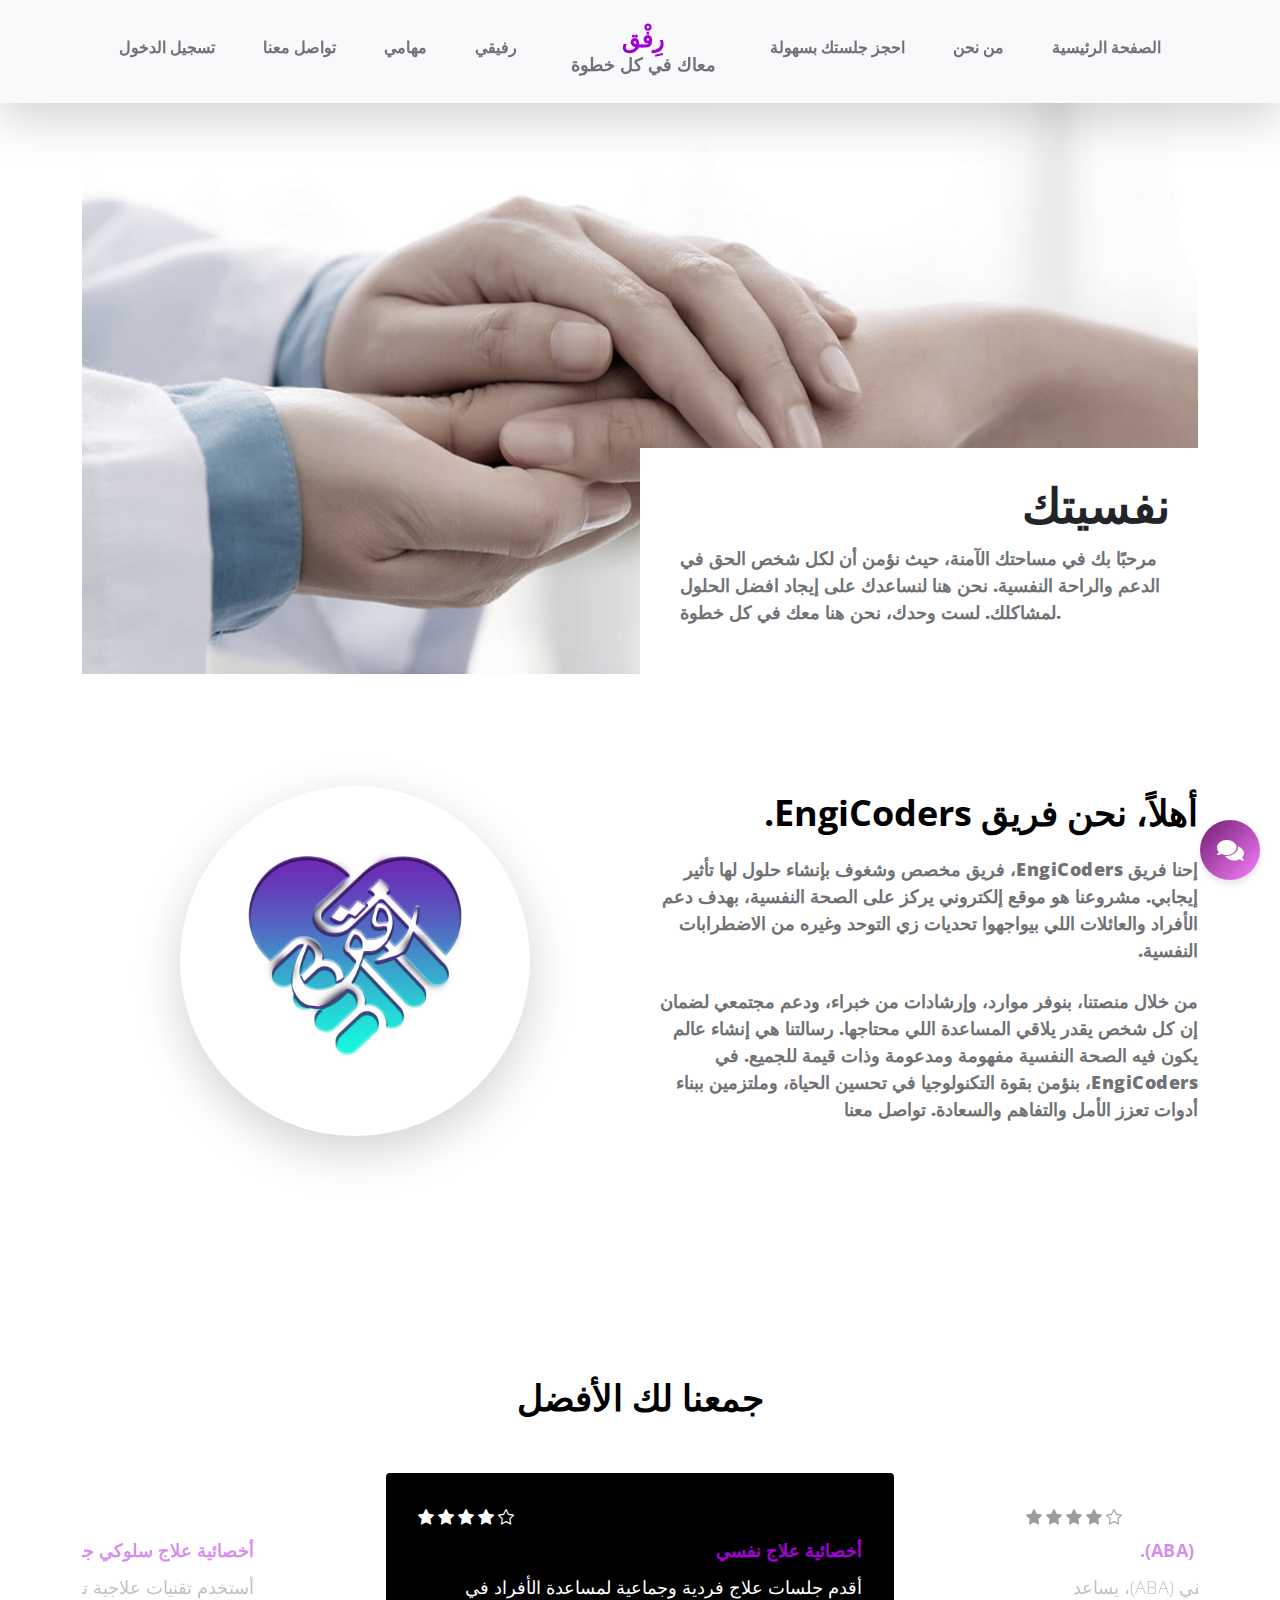
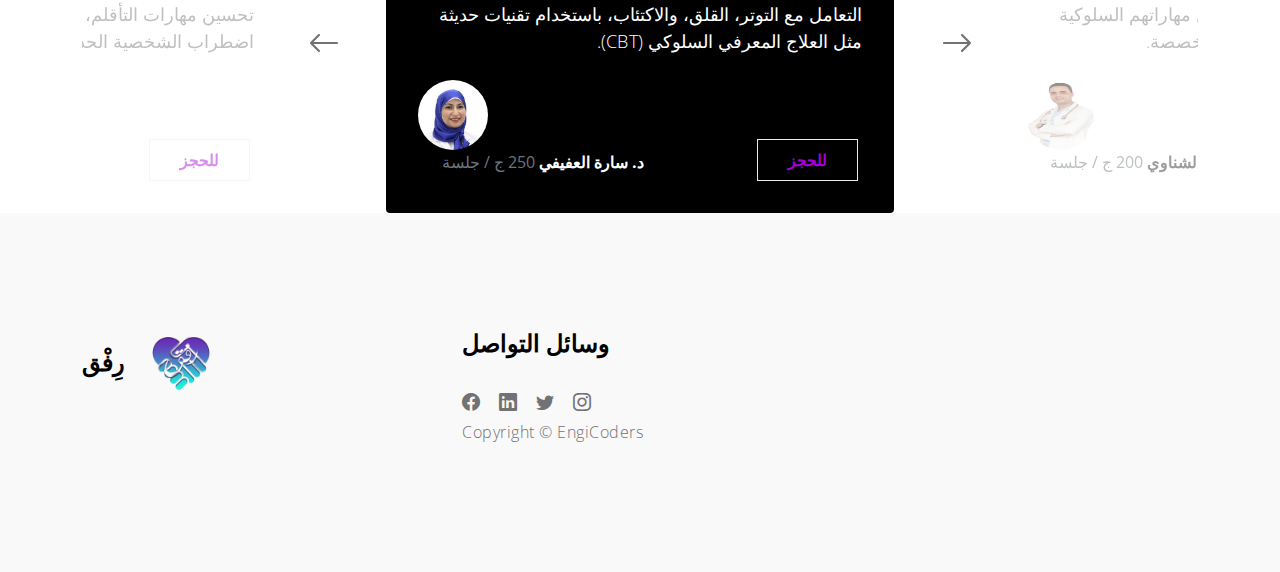
<file: index.html>
<!doctype html>
<html lang="ar">
    <head>
        <meta charset="utf-8">
        <meta name="viewport" content="width=device-width, initial-scale=1">

        <meta name="description" content="">
        <meta name="author" content="Naem Azam">
        <link href="https://cdnjs.cloudflare.com/ajax/libs/font-awesome/5.15.4/css/all.min.css" rel="stylesheet">

        <title>رِفْق - معاك في كل خطوة</title>

        <!-- CSS FILES -->        
        <link rel="preconnect" href="https://fonts.googleapis.com">
        
        <link rel="preconnect" href="https://fonts.gstatic.com" crossorigin>
        
        <link href="https://fonts.googleapis.com/css2?family=Open+Sans:wght@300;400;600;700&display=swap" rel="stylesheet">

        <link href="/css/bootstrap.min.css" rel="stylesheet">

        <link href="/css/bootstrap-icons.css" rel="stylesheet">

        <link href="/css/owl.carousel.min.css" rel="stylesheet">

        <link href="/css/owl.theme.default.min.css" rel="stylesheet">

        <link href="/css/dp.css" rel="stylesheet">
        <link rel="icon" href="/images/slider/favicon.ico" sizes="32x32" />
        <link rel="icon" href="/images/slider/favicon.ico" sizes="192x192" />
        <link rel="apple-touch-icon" href="/images/slider/favicon.ico" />
      
    </head>
    
    <body id="top">
    
        <main>

            <nav class="navbar navbar-expand-lg bg-light fixed-top shadow-lg">
                <div class="container">
                    <a class="navbar-brand mx-auto d-lg-none" href="index.html">
                        رِفْق
                        <strong class="d-block">معاك في كل خطوة  </strong>
                    </a>

                    <button class="navbar-toggler" type="button" data-bs-toggle="collapse" data-bs-target="#navbarNav" aria-controls="navbarNav" aria-expanded="false" aria-label="Toggle navigation">
                        <span class="navbar-toggler-icon"></span>
                    </button>

                    <div class="collapse navbar-collapse" id="navbarNav">
                        <ul class="navbar-nav mx-auto">
                            <li class="nav-item">
                                <a class="nav-link" href="/login.html">تسجيل الدخول</a>
                            </li>

                            <li class="nav-item">
                                <a class="nav-link" href="#contact">تواصل معنا</a>
                            </li>
                            <li class="nav-item">
                                <a class="nav-link" href="/checklist.html">مهامي</a>
                            </li>   


                            <li class="nav-item">
                                <a class="nav-link" href="/chat/chat.html">رفيقي</a>
                            </li>
                            <a class="navbar-brand d-none d-lg-block" href="/">
                                رِفْق                               
                                <strong class="d-block">معاك في كل خطوة</strong>
                            </a>


                            <li class="nav-item">
                                <a class="nav-link" href="#reviews">احجز جلستك بسهولة</a>
                            </li>

                            <li class="nav-item">
                                <a class="nav-link" href="#about">من نحن</a>
                            </li>

                            <li class="nav-item active">
                                <a class="nav-link" href="#hero">الصفحة الرئيسية</a>
                            </li>
                            
                        </ul>
                    </div>

                </div>
            </nav>

            <section class="hero" id="hero">
                <div class="container">
                    <div class="row">

                        <div class="col-12">
                            <div id="myCarousel" class="carousel slide carousel-fade" data-bs-ride="carousel">
                                <div class="carousel-inner">
                                    <div class="carousel-item active">
                                        <img src="images/slider/19974.jpg" class="img-fluid" alt="">
                                    </div>

                                    <div class="carousel-item">
                                        <img src="images/slider/tt.png" class="img-fluid" alt="">
                                    </div>

                                    <div class="carousel-item">
                                        <img src="images/slider/1.jpg" class="img-fluid" alt="">
                                    </div>
                                </div>
                            </div>

                            <div class="heroText d-flex flex-column justify-content-center">

                                <h1 class="mt-auto mb-2">
                                    نفسيتك
                                    <div class="animated-info">
                                        <span class="animated-item">أولويتنا</span>
                                        <span class="animated-item">مهمتنا</span>
                                        <span class="animated-item">أولويتنا</span>
                                    </div>
                                </h1>

                                <p class="mb-4">مرحبًا بك في مساحتك الآمنة، حيث نؤمن أن لكل شخص الحق في الدعم والراحة النفسية. نحن هنا لنساعدك على إيجاد افضل الحلول لمشاكلك. لست وحدك، نحن هنا معك في كل خطوة.</p>

                                <!-- <div class="heroLinks d-flex flex-wrap align-items-center">
                                    <a class="custom-link me-4" href="#about" data-hover="Learn More">المزيد</a>

                                    <p class="contact-phone mb-0"><i class="bi-phone"></i> 010-020-0340</p>
                                </div> -->
                            </div>
                        </div>

                    </div>
                </div>
            </section>
            <div class="chat-icon" onclick="redirectToChat()">
                <i class="fas fa-comments"></i>
            </div>
<style>.chat-icon {
    position: fixed;
    bottom: 20px;
    right: 20px;
    width: 60px;
    height: 60px;
    background: linear-gradient(135deg, #701b6f, #f207fe82);
    border-radius: 50%;
    display: flex;
    align-items: center;
    justify-content: center;
    box-shadow: 0 4px 6px rgba(0, 0, 0, 0.1);
    cursor: pointer;
    transition: transform 0.3s ease, box-shadow 0.3s ease;
}

.chat-icon:hover {
    transform: scale(1.1);
    box-shadow: 0 6px 8px rgba(0, 0, 0, 0.2);
}

.chat-icon i {
    color: white;
    font-size: 24px;
}
</style>         
<script>function redirectToChat() {
    window.location.href = "/chat/chat.html"; // استبدل بالرابط الذي تريده
}
</script>   
            <section class="section-padding" id="about">
                <div class="container">
                    <div class="row">
                        <div class="col-lg-4 col-md-5 col-12 mx-auto">
                            <div class="featured-circle bg-white shadow-lg d-flex justify-content-center align-items-center">
                                <p class="featured-text">
                                    <span class="featured-number">
                                      <img src="/images/reviews/logo.png" alt="Image description" style="width: 300px; height: auto;" />
                                    </span> 
                                    <br>
                                  </p>
                                                              </div>
                        </div>

                        <div class="col-lg-6 col-md-6 col-13">
                            <h2 class="mb-lg-3 mb-3">أهلاً، نحن فريق EngiCoders.</h2>

                            <p class="mb-4">إحنا فريق EngiCoders، فريق مخصص وشغوف بإنشاء حلول لها تأثير إيجابي. مشروعنا هو موقع إلكتروني يركز على الصحة النفسية، بهدف دعم الأفراد والعائلات اللي بيواجهوا تحديات زي التوحد وغيره من الاضطرابات النفسية.                            </p>

                            <p class="mb-4">من خلال منصتنا، بنوفر موارد، وإرشادات من خبراء، ودعم مجتمعي لضمان إن كل شخص يقدر يلاقي المساعدة اللي محتاجها. رسالتنا هي إنشاء عالم يكون فيه الصحة النفسية مفهومة ومدعومة وذات قيمة للجميع.

                                في EngiCoders، بنؤمن بقوة التكنولوجيا في تحسين الحياة، وملتزمين ببناء أدوات تعزز الأمل والتفاهم والسعادة. <a rel="nofollow" href="#contact" target="_blank">تواصل معنا</a></p>
                        </div>


                    </div>
                </div>
            </section>
            <section class="section-padding pb-0" id="reviews">
                <div class="container">
                    <div class="row">

                        <div class="col-12">
                            <h2 class="text-center mb-lg-5 mb-4">جمعنا لك الأفضل</h2>

                            <div class="owl-carousel reviews-carousel">

                                <figure class="reviews-thumb d-flex flex-wrap align-items-center rounded">
                                    <div class="reviews-stars">
                                        <i class="bi-star-fill"></i>
                                        <i class="bi-star-fill"></i>
                                        <i class="bi-star-fill"></i>
                                        <i class="bi-star-fill"></i>
                                        <i class="bi-star"></i>
                                    </div>

                                    <p class="text-primary d-block mt-2 mb-0 w-100"><strong>أخصائية علاج نفسي</strong></p>

                                    <p class="reviews-text w-100">أقدم جلسات علاج فردية وجماعية لمساعدة الأفراد في التعامل مع التوتر، القلق، والاكتئاب، باستخدام تقنيات حديثة مثل العلاج المعرفي السلوكي (CBT).                                    </p>

                                    <img src="images/reviews/4.jpg" class="img-fluid reviews-image" alt="">

                                    <figcaption class="ms-4">
                                        <strong>د. سارة العفيفي </strong>

                                        <span class="text-muted">250 ج  / جلسة</span>
                                        <div class="heroLinks d-flex flex-wrap align-items-center">
                                            <a class="custom-link me-4" href="/booking.html" data-hover="للحجز" style="margin-left: 315px; margin-top: -35px;  ">للحجز</a>
                                        </div>

                                    </figcaption>
                                </figure>

                                <figure class="reviews-thumb d-flex flex-wrap align-items-center rounded">
                                    <div class="reviews-stars">
                                        <i class="bi-star-fill"></i>
                                        <i class="bi-star-fill"></i>
                                        <i class="bi-star-fill"></i>
                                        <i class="bi-star-fill"></i>
                                        <i class="bi-star"></i>
                                    </div>

                                    <p class="text-primary d-block mt-2 mb-0 w-100"><strong>متخصص في تحليل السلوك التطبيقي (ABA).</strong></p>

                                    <p class="reviews-text w-100">أنا متخصص في تحليل السلوك التطبيقي (ABA)، يساعد الأطفال المصابين بالتوحد على تحسين مهاراتهم السلوكية والاجتماعية من خلال خطط علاجية مخصصة.</p>

                                    <img src="images/reviews/1.png" class="img-fluid reviews-image" alt="">

                                    <figcaption class="ms-4">
                                        <strong>د. أحمد الشناوي</strong>

                                        <span class="text-muted">200 ج  / جلسة</span>
                                        <div class="heroLinks d-flex flex-wrap align-items-center">
                                            <a class="custom-link me-4" href="/booking.html" data-hover="للحجز" style="margin-left: 315px; margin-top: -35px;  ">للحجز</a>
                                        </div>

                                    </figcaption>
                                </figure>

                                <figure class="reviews-thumb d-flex flex-wrap align-items-center rounded">
                                    <div class="reviews-stars">
                                        <i class="bi-star-fill"></i>
                                        <i class="bi-star-fill"></i>
                                        <i class="bi-star-fill"></i>
                                        <i class="bi-star-fill"></i>
                                        <i class="bi-star-fill"></i>
                                    </div>

                                    <p class="text-primary d-block mt-2 mb-0 w-100"><strong>معالجة نفسية للأطفال والمراهقين.</strong></p>

                                    <p class="reviews-text w-100">أنا معالجة نفسية للأطفال والمراهقين، تقدم دعمًا نفسيًا متخصصًا لمساعدة الشباب على مواجهة تحديات النمو مثل التوحد واضطرابات القلق.</p>

                                    <img src="images/reviews/3.jpg" class="img-fluid reviews-image" alt="">

                                    <figcaption class="ms-4">
                                        <strong>د. ليلى الحسيني</strong>

                                        <span class="text-muted">300 ج  / جلسة</span>
                                        <div class="heroLinks d-flex flex-wrap align-items-center">
                                            <a class="custom-link me-4" href="/booking.html" data-hover="للحجز" style="margin-left: 315px; margin-top: -35px;  ">للحجز</a>
                                        </div>
                                    </figcaption>
                                </figure>

                                <figure class="reviews-thumb d-flex flex-wrap align-items-center rounded">
                                    <div class="reviews-stars">
                                        <i class="bi-star-fill"></i>
                                        <i class="bi-star-fill"></i>
                                        <i class="bi-star-fill"></i>
                                        <i class="bi-star"></i>
                                        <i class="bi-star"></i>
                                    </div>

                                    <p class="text-primary d-block mt-2 mb-0 w-100"><strong>أخصائية علاج سلوكي جدلي (DBT).                                    </strong></p>

                                    <p class="reviews-text w-100">أستخدم تقنيات علاجية تساعد الأفراد في تنظيم مشاعرهم، تحسين مهارات التأقلم، والتعامل مع التحديات النفسية مثل اضطراب الشخصية الحدية.
                                    </p>

                                    <img src="images/reviews/2.jpg" class="img-fluid reviews-image" alt="">

                                    <figcaption class="ms-4">
                                        <strong>د. ناديا المصري</strong>

                                        <span class="text-muted">350 ج  / جلسة</span>
                                        <div class="heroLinks d-flex flex-wrap align-items-center">
                                            <a class="custom-link me-4" href="/booking.html" data-hover="للحجز" style="margin-left: 315px; margin-top: -35px;  ">للحجز</a>
                                        </div>

                                    </figcaption>
                                </figure>
                               
                            </div>
                        </div>

                    </div>
                </div>
            </section>




        </main>

        <footer class="site-footer section-padding" id="contact">
            <div class="container">
                <div class="row">


                    <div class="col-lg-2 col-md-6 col-12 my-4 my-lg-0">
                        <h5 class="mb-lg-4 mb-9">
                            رِفْق 
                            <img src="/images/reviews/logo.png" alt="Logo" style="width: +80px; height: auto; margin-left: 10px;" />
                          </h5>
                          
                    </div>

                    <div class="col-lg-3 col-md-6 col-12 ms-auto">
                        <h5 class="mb-lg-4 mb-9">وسائل التواصل</h5>

                        <ul class="social-icon">
                            <li><a href="https://www.facebook.com" class="social-icon-link bi-facebook" target="_blank"></a></li>
                            <li><a href="https://www.linkedin.com" class="social-icon-link bi-linkedin" target="_blank"></a></li>
                            <li><a href="https://twitter.com" class="social-icon-link bi-twitter" target="_blank"></a></li>
                            <li><a href="https://www.instagram.com" class="social-icon-link bi-instagram" target="_blank"></a></li>
                                                      <p class="copyright-text">Copyright © EngiCoders 

                        </ul>
                    </div>

                    <div class="col-lg-3 col-12 ms-auto mt-4 mt-lg-0">
                    </div>

                </div>
            </section>
        </footer>

        <!-- JAVASCRIPT FILES -->
        <script src="/js/jquery.min.js"></script>
        <script src="/js/bootstrap.bundle.min.js"></script>
        <script src="/js/owl.carousel.min.js"></script>
        <script src="/js/scrollspy.min.js"></script>
        <script src="/js/custom.js"></script>

    </body>
</html>
</file>
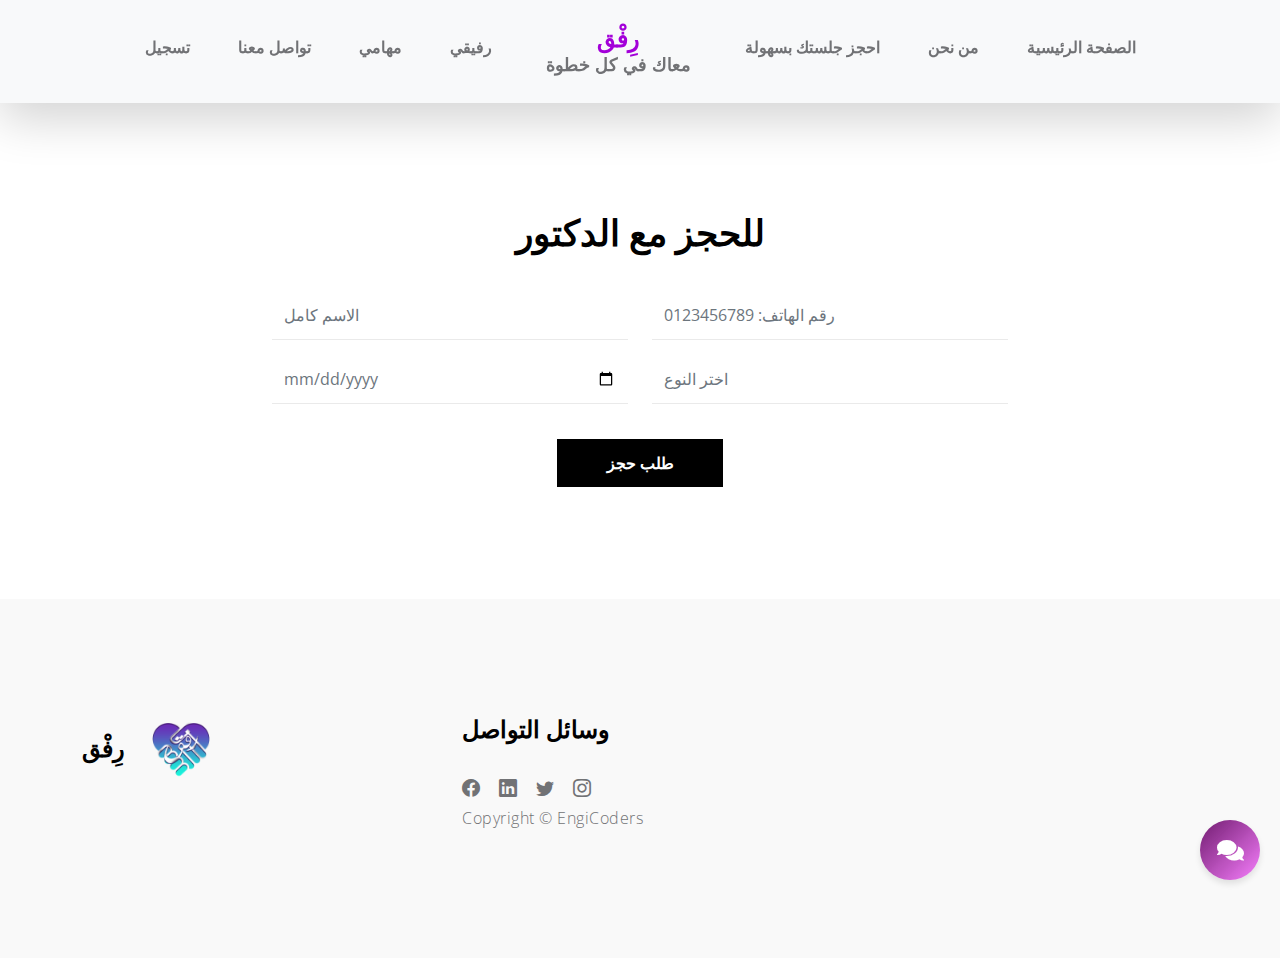
<file: booking.html>
<!doctype html>
<html lang="ar">
    <head>
        <meta charset="utf-8">
        <meta name="viewport" content="width=device-width, initial-scale=1">

        <meta name="description" content="">
        <meta name="author" content="Naem Azam">
        <link href="https://cdnjs.cloudflare.com/ajax/libs/font-awesome/5.15.4/css/all.min.css" rel="stylesheet">

        <title>رِفْق - معاك في كل خطوة</title>

        <!-- CSS FILES -->        
        <link rel="preconnect" href="https://fonts.googleapis.com">
        
        <link rel="preconnect" href="https://fonts.gstatic.com" crossorigin>
        
        <link href="https://fonts.googleapis.com/css2?family=Open+Sans:wght@300;400;600;700&display=swap" rel="stylesheet">

        <link href="/css/bootstrap.min.css" rel="stylesheet">

        <link href="/css/bootstrap-icons.css" rel="stylesheet">

        <link href="/css/owl.carousel.min.css" rel="stylesheet">

        <link href="/css/owl.theme.default.min.css" rel="stylesheet">

        <link href="/css/dp.css" rel="stylesheet">
        <link rel="icon" href="/images/slider/favicon.ico" sizes="32x32" />
        <link rel="icon" href="/images/slider/favicon.ico" sizes="192x192" />
        <link rel="apple-touch-icon" href="/images/slider/favicon.ico" />

    </head>
    
    <body id="top">
    
        <main>

            <nav class="navbar navbar-expand-lg bg-light fixed-top shadow-lg">
                <div class="container">
                    <a class="navbar-brand mx-auto d-lg-none" href="index.html">
                        رِفْق
                        <strong class="d-block">معاك في كل خطوة  </strong>
                    </a>

                    <button class="navbar-toggler" type="button" data-bs-toggle="collapse" data-bs-target="#navbarNav" aria-controls="navbarNav" aria-expanded="false" aria-label="Toggle navigation">
                        <span class="navbar-toggler-icon"></span>
                    </button>

                    <div class="collapse navbar-collapse" id="navbarNav">
                        <ul class="navbar-nav mx-auto">
                            <li class="nav-item">
                                <a class="nav-link" href="/signup.html">تسجيل</a>
                            </li>

                            <li class="nav-item">
                                <a class="nav-link" href="/#contact">تواصل معنا</a>
                            </li>
                            <li class="nav-item">
                                <a class="nav-link" href="/checklist.html">مهامي</a>
                            </li>   


                            <li class="nav-item">
                                <a class="nav-link" href="/chat/chat.html">رفيقي</a>
                            </li>
                            <a class="navbar-brand d-none d-lg-block" href="/">
                                رِفْق                               
                                <strong class="d-block">معاك في كل خطوة</strong>
                            </a>


                            <li class="nav-item">
                                <a class="nav-link" href="/#reviews">احجز جلستك بسهولة</a>
                            </li>

                            <li class="nav-item">
                                <a class="nav-link" href="/#about">من نحن</a>
                            </li>

                            <li class="nav-item active">
                                <a class="nav-link" href="/#hero">الصفحة الرئيسية</a>
                            </li>
                            
                        </ul>
                    </div>

                </div>
            </nav>

            <div class="chat-icon" onclick="redirectToChat()">
                <i class="fas fa-comments"></i>
            </div>
<style>.chat-icon {
    position: fixed;
    bottom: 20px;
    right: 20px;
    width: 60px;
    height: 60px;
    background: linear-gradient(135deg, #701b6f, #f207fe82);
    border-radius: 50%;
    display: flex;
    align-items: center;
    justify-content: center;
    box-shadow: 0 4px 6px rgba(0, 0, 0, 0.1);
    cursor: pointer;
    transition: transform 0.3s ease, box-shadow 0.3s ease;
}

.chat-icon:hover {
    transform: scale(1.1);
    box-shadow: 0 6px 8px rgba(0, 0, 0, 0.2);
}

.chat-icon i {
    color: white;
    font-size: 24px;
}
</style>         
<script>function redirectToChat() {
    window.location.href = "/chat/chat.html"; // استبدل بالرابط الذي تريده
}
</script>   
<section class="section-padding" id="booking">
    <div class="container">
        <div class="row">
        
            <div class="col-lg-8 col-12 mx-auto">
                <div class="booking-form">
                    
                    <h2 class="text-center mb-lg-3 mb-2">للحجز مع الدكتور</h2>
                
                    <form role="form" action="#login" method="post">
                        <div class="row">
                            <div class="col-lg-6 col-12">
                                <input 
                                    type="text" 
                                    name="full_name" 
                                    id="full_name" 
                                    class="form-control" 
                                    placeholder="الاسم كامل" 
                                    required 
                                    pattern="[\u0621-\u064A\s]+" 
                                    title="الاسم يجب أن يكون باللغة العربية فقط">
                            </div>
                        
                            <div class="col-lg-6 col-12">
                                <input 
                                    type="tel" 
                                    name="phone" 
                                    id="phone" 
                                    pattern="[0-9]{11}" 
                                    class="form-control" 
                                    placeholder="رقم الهاتف: 0123456789" 
                                    required>
                            </div>
                        
                            <div class="col-lg-6 col-12">
                                <input 
                                    type="date" 
                                    name="birthdate" 
                                    id="birthdate" 
                                    class="form-control" 
                                    placeholder="تاريخ الميلاد">
                            </div>
                            <div class="col-lg-6 col-12">
                                <select name="gender" id="gender" class="form-control" required>
                                    <option value="" disabled selected>اختر النوع</option>
                                    <option value="male">ذكر</option>
                                    <option value="female">أنثى</option>
                                </select>
                            </div>
                            
                            <div class="col-lg-3 col-md-4 col-6 mx-auto">
                                <button 
                                    type="submit" 
                                    class="form-control btn btn-primary" 
                                    id="submit-button">طلب حجز</button>
                            </div>
                        
                    </form>

                </div>
            </div>

        </div>
    </div>
</section>





        </main>

        <footer class="site-footer section-padding" id="contact">
            <div class="container">
                <div class="row">


                    <div class="col-lg-2 col-md-6 col-12 my-4 my-lg-0">
                        <h5 class="mb-lg-4 mb-9">
                            رِفْق 
                            <img src="/images/reviews/logo.png" alt="Logo" style="width: +80px; height: auto; margin-left: 10px;" />
                          </h5>
                          
                    </div>

                    <div class="col-lg-3 col-md-6 col-12 ms-auto">
                        <h5 class="mb-lg-4 mb-9">وسائل التواصل</h5>

                        <ul class="social-icon">
                            <li><a href="https://www.facebook.com" class="social-icon-link bi-facebook" target="_blank"></a></li>
                            <li><a href="https://www.linkedin.com" class="social-icon-link bi-linkedin" target="_blank"></a></li>
                            <li><a href="https://twitter.com" class="social-icon-link bi-twitter" target="_blank"></a></li>
                            <li><a href="https://www.instagram.com" class="social-icon-link bi-instagram" target="_blank"></a></li>
                                                      <p class="copyright-text">Copyright © EngiCoders 

                        </ul>
                    </div>

                    <div class="col-lg-3 col-12 ms-auto mt-4 mt-lg-0">
                    </div>

                </div>
            </section>
        </footer>

        <!-- JAVASCRIPT FILES -->
        <script src="/js/jquery.min.js"></script>
        <script src="/js/bootstrap.bundle.min.js"></script>
        <script src="/js/owl.carousel.min.js"></script>
        <script src="/js/scrollspy.min.js"></script>
        <script src="/js/custom.js"></script>

    </body>
</html>
</file>
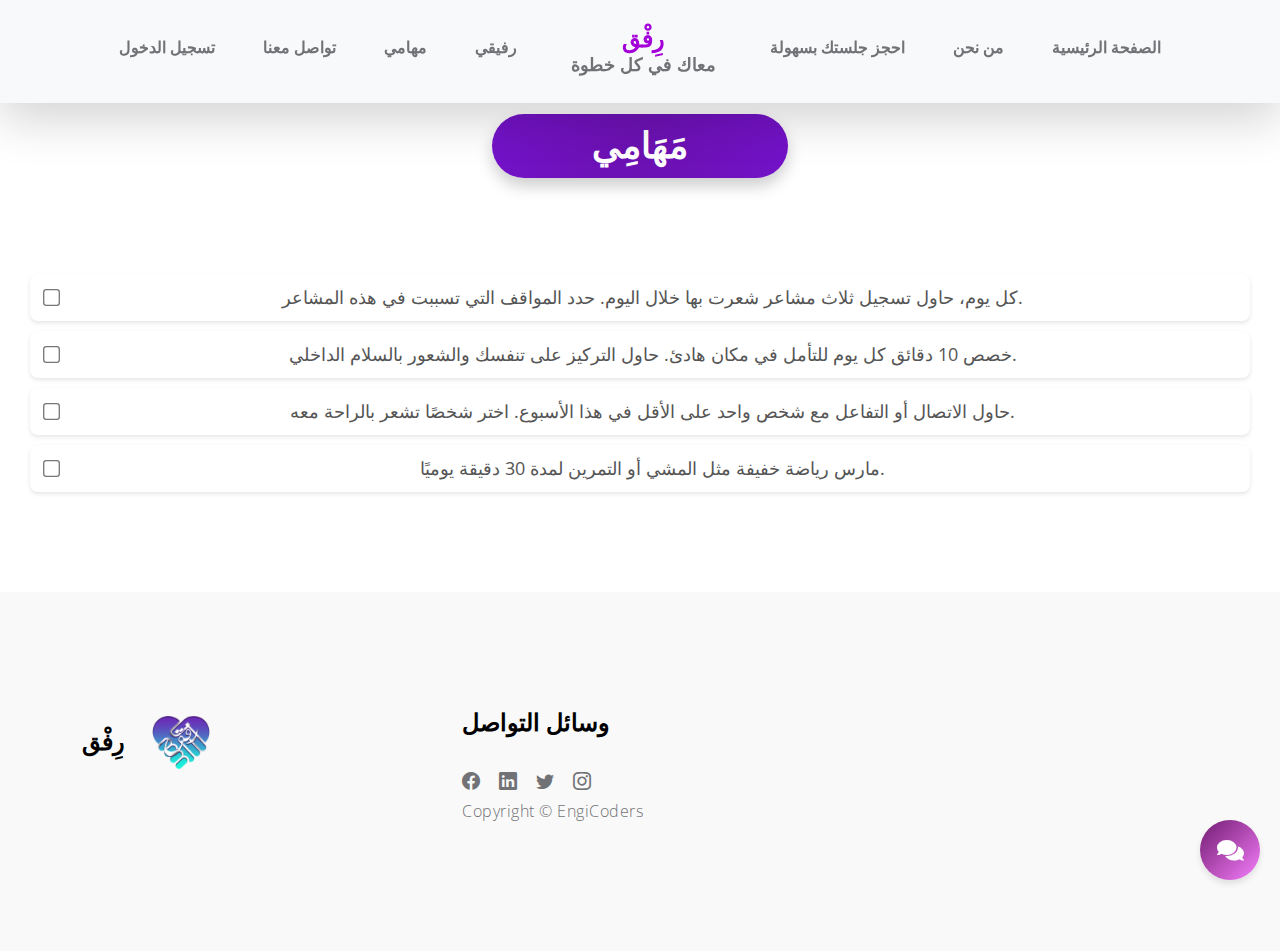
<file: checklist.html>
<!doctype html>
<html lang="ar">
    <head>
        <meta charset="utf-8">
        <meta name="viewport" content="width=device-width, initial-scale=1">
        <link href="https://cdnjs.cloudflare.com/ajax/libs/font-awesome/5.15.4/css/all.min.css" rel="stylesheet">
        <meta name="description" content="">
        <meta name="author" content="Naem Azam">

        <title>رِفْق - معاك في كل خطوة</title>

        <!-- CSS FILES -->        
        <link rel="preconnect" href="https://fonts.googleapis.com">
        
        <link rel="preconnect" href="https://fonts.gstatic.com" crossorigin>
        
        <link href="https://fonts.googleapis.com/css2?family=Open+Sans:wght@300;400;600;700&display=swap" rel="stylesheet">

        <link href="/css/bootstrap.min.css" rel="stylesheet">

        <link href="/css/bootstrap-icons.css" rel="stylesheet">

        <link href="/css/owl.carousel.min.css" rel="stylesheet">

        <link href="/css/owl.theme.default.min.css" rel="stylesheet">

        <link href="/css/dp.css" rel="stylesheet">
        <link rel="icon" href="/images/slider/favicon.ico" sizes="32x32" />
        <link rel="icon" href="/images/slider/favicon.ico" sizes="192x192" />
        <link rel="apple-touch-icon" href="/images/slider/favicon.ico" />

    </head>
    
    <body id="top">
    
        <main>

            <nav class="navbar navbar-expand-lg bg-light fixed-top shadow-lg">
                <div class="container">
                    <a class="navbar-brand mx-auto d-lg-none" href="index.html">
                        رِفْق
                        <strong class="d-block">معاك في كل خطوة</strong>
                    </a>

                    <button class="navbar-toggler" type="button" data-bs-toggle="collapse" data-bs-target="#navbarNav" aria-controls="navbarNav" aria-expanded="false" aria-label="Toggle navigation">
                        <span class="navbar-toggler-icon"></span>
                    </button>

                    <div class="collapse navbar-collapse" id="navbarNav">
                        <ul class="navbar-nav mx-auto">
                            <li class="nav-item">
                                <a class="nav-link" href="/login.html">تسجيل الدخول</a>
                            </li>

                            <li class="nav-item">
                                <a class="nav-link" href="/#contact">تواصل معنا</a>
                            </li>
                            <li class="nav-item">
                                <a class="nav-link" href="/checklist.html">مهامي</a>
                            </li>   


                            <li class="nav-item">
                                <a class="nav-link" href="/chat/chat.html">رفيقي</a>
                            </li>
                            <a class="navbar-brand d-none d-lg-block" href="/">
                                رِفْق                               
                                <strong class="d-block">معاك في كل خطوة</strong>
                            </a>


                            <li class="nav-item">
                                <a class="nav-link" href="/#reviews">احجز جلستك بسهولة</a>
                            </li>

                            <li class="nav-item">
                                <a class="nav-link" href="/#about">من نحن</a>
                            </li>

                            <li class="nav-item active">
                                <a class="nav-link" href="/#hero">الصفحة الرئيسية</a>
                            </li>
                            
                        </ul>
                    </div>

                </div>
            </nav>

                <style>     
                    /* Container */
                    .checklist-container {
                        padding: 30px;
                        border-radius: 12px;
                        max-width: 2000px;
                        margin: 50px auto;
                        text-align: center;
                    }
            
            
                    /* Checklist */
                    .checklist {
                        list-style: none;
                        padding: 0;
                        margin: 20px 0;
                    }
            
                    .checklist li {
                        display: flex;
                        align-items: center;
                        padding: 10px 15px;
                        margin-bottom: 10px;
                        background: #fff;
                        border-radius: 8px;
                        box-shadow: 0 2px 4px rgba(0, 0, 0, 0.1);
                        transition: transform 0.2s ease;
                    }
            
                    .checklist li:hover {
                        transform: translateY(-3px);
                    }
            
                    input[type="checkbox"] {
                        margin-right: 12px;
                        transform: scale(1.3);
                        accent-color: #9110d2;
                    }
            
                    label {
                        font-size: 18px;
                        color: #555;
                        flex: 1;
                        transition: opacity 0.3s ease;
                    }
            
                    /* Completed Task Style */
                    .completed {
                        text-decoration: line-through;
                        opacity: 0.6;
                        background-color: #e0e0e0;
                    }
            
                    .completed-label {
                        color: #888;
                    }
            

                    /* Add Task Button */
                    .add-task-btn {
                        background: linear-gradient(45deg, #00c4cc, #0078ff);
                        color: #fff;
                        border: none;
                        padding: 12px 20px;
                        border-radius: 8px;
                        font-size: 16px;
                        cursor: pointer;
                        transition: background 0.3s ease, transform 0.2s ease;
                    }
            
                    .add-task-btn:hover {
                        background: linear-gradient(45deg, #0078ff, #00c4cc);
                        transform: translateY(-2px);
                    }

            .celebration-message h3 {
                font-size: 24px;
                color: #4E73DF;
                font-weight: bold;
            }
            
            .celebration-message p {
                font-size: 18px;
                color: #333;
            }

            .celebration-image {
                width: 150px;
                margin-top: 20px;
                animation: bounce 1s ease-in-out infinite;
            }

            @keyframes bounce {
                0%, 100% {
                    transform: translateY(0);
                }
                50% {
                    transform: translateY(-10px);
                }
            }

                </style>
    <div class="checklist-container">
        <h2 class="text-center mb-lg-3 mb-2" style="position: relative; top: -60px;    padding: 5px 100px; 
        background: radial-gradient(circle, #6b11b0, #7312c8); 
        color: white; 
        font-family: 'Arial', sans-serif; 
        display: inline-block; 
        border-radius: 50px; 
        box-shadow: 0 8px 16px rgba(0, 0, 0, 0.2); 
        text-transform: uppercase; ">مَهَامِي</h2>
        <ul class="checklist">
            <li>
                <input type="checkbox" id="task1">
                <label for="task1">كل يوم، حاول تسجيل ثلاث مشاعر شعرت بها خلال اليوم. حدد المواقف التي تسببت في هذه المشاعر.                </label>
            </li>
            <li>
                <input type="checkbox" id="task2">
                <label for="task2">خصص 10 دقائق كل يوم للتأمل في مكان هادئ. حاول التركيز على تنفسك والشعور بالسلام الداخلي.                </label>
            </li>
            <li>
                <input type="checkbox" id="task3">
                <label for="task3">حاول الاتصال أو التفاعل مع شخص واحد على الأقل في هذا الأسبوع. اختر شخصًا تشعر بالراحة معه.                </label>
            </li>
            <li>
                <input type="checkbox" id="task4">
                <label for="task4">مارس رياضة خفيفة مثل المشي أو التمرين لمدة 30 دقيقة يوميًا.</label>
            </li>
        </ul>
        <div class="celebration"></div>
    </div>
    <script>
        // Add event listeners to checkboxes to mark tasks as completed
        document.querySelectorAll('.checklist input[type="checkbox"]').forEach(checkbox => {
            checkbox.addEventListener('change', () => {
                const taskLabel = checkbox.nextElementSibling;
                if (checkbox.checked) {
                    taskLabel.classList.add('completed');
                    taskLabel.classList.add('completed-label');
                } else {
                    taskLabel.classList.remove('completed');
                    taskLabel.classList.remove('completed-label');
                }
                checkCompletion();
            });
        });
    
        // Function to check if all tasks are completed
        function checkCompletion() {
            const allTasks = document.querySelectorAll('.checklist input[type="checkbox"]');
            const completedTasks = document.querySelectorAll('.checklist input[type="checkbox"]:checked');
    
            // If all tasks are completed
            if (allTasks.length === completedTasks.length) {
                celebrate();
            }
        }
    
        // Function to show celebration when all tasks are completed
        function celebrate() {
            const celebrationDiv = document.querySelector('.celebration');
            celebrationDiv.innerHTML = `
                <div class="celebration-message">
                    <h3>مبروك! لقد أنهيت جميع المهام</h3>
                </div>
            `;
            celebrationDiv.style.textAlign = 'center';
            celebrationDiv.style.padding = '20px';
            celebrationDiv.style.backgroundColor = '#f0f8ff';
            celebrationDiv.style.borderRadius = '10px';
            celebrationDiv.style.boxShadow = '0 4px 6px rgba(0, 0, 0, 0.1)';
        }
    </script>
    
</section>
<div class="chat-icon" onclick="redirectToChat()">
    <i class="fas fa-comments"></i>
</div>
<style>.chat-icon {
position: fixed;
bottom: 20px;
right: 20px;
width: 60px;
height: 60px;
background: linear-gradient(135deg, #701b6f, #f207fe82);
border-radius: 50%;
display: flex;
align-items: center;
justify-content: center;
box-shadow: 0 4px 6px rgba(0, 0, 0, 0.1);
cursor: pointer;
transition: transform 0.3s ease, box-shadow 0.3s ease;
}

.chat-icon:hover {
transform: scale(1.1);
box-shadow: 0 6px 8px rgba(0, 0, 0, 0.2);
}

.chat-icon i {
color: white;
font-size: 24px;
}
</style>         
<script>function redirectToChat() {
window.location.href = "/chat/chat.html"; // استبدل بالرابط الذي تريده
}
</script>   

        </main>

        <footer class="site-footer section-padding" id="contact">
            <div class="container">
                <div class="row">


                    <div class="col-lg-2 col-md-6 col-12 my-4 my-lg-0">
                        <h5 class="mb-lg-4 mb-9">
                            رِفْق 
                            <img src="/images/reviews/logo.png" alt="Logo" style="width: +80px; height: auto; margin-left: 10px;" />
                          </h5>
                          
                    </div>

                    <div class="col-lg-3 col-md-6 col-12 ms-auto">
                        <h5 class="mb-lg-4 mb-9">وسائل التواصل</h5>

                        <ul class="social-icon">
                            <li><a href="https://www.facebook.com" class="social-icon-link bi-facebook" target="_blank"></a></li>
                            <li><a href="https://www.linkedin.com" class="social-icon-link bi-linkedin" target="_blank"></a></li>
                            <li><a href="https://twitter.com" class="social-icon-link bi-twitter" target="_blank"></a></li>
                            <li><a href="https://www.instagram.com" class="social-icon-link bi-instagram" target="_blank"></a></li>
                                                      <p class="copyright-text">Copyright © EngiCoders 

                        </ul>
                    </div>

                    <div class="col-lg-3 col-12 ms-auto mt-4 mt-lg-0">
                    </div>

                </div>
            </section>
        </footer>


        <!-- JAVASCRIPT FILES -->
        <script src="/js/jquery.min.js"></script>
        <script src="/js/bootstrap.bundle.min.js"></script>
        <script src="/js/owl.carousel.min.js"></script>
        <script src="/js/scrollspy.min.js"></script>
        <script src="/js/custom.js"></script>

    </body>
</html>
</file>
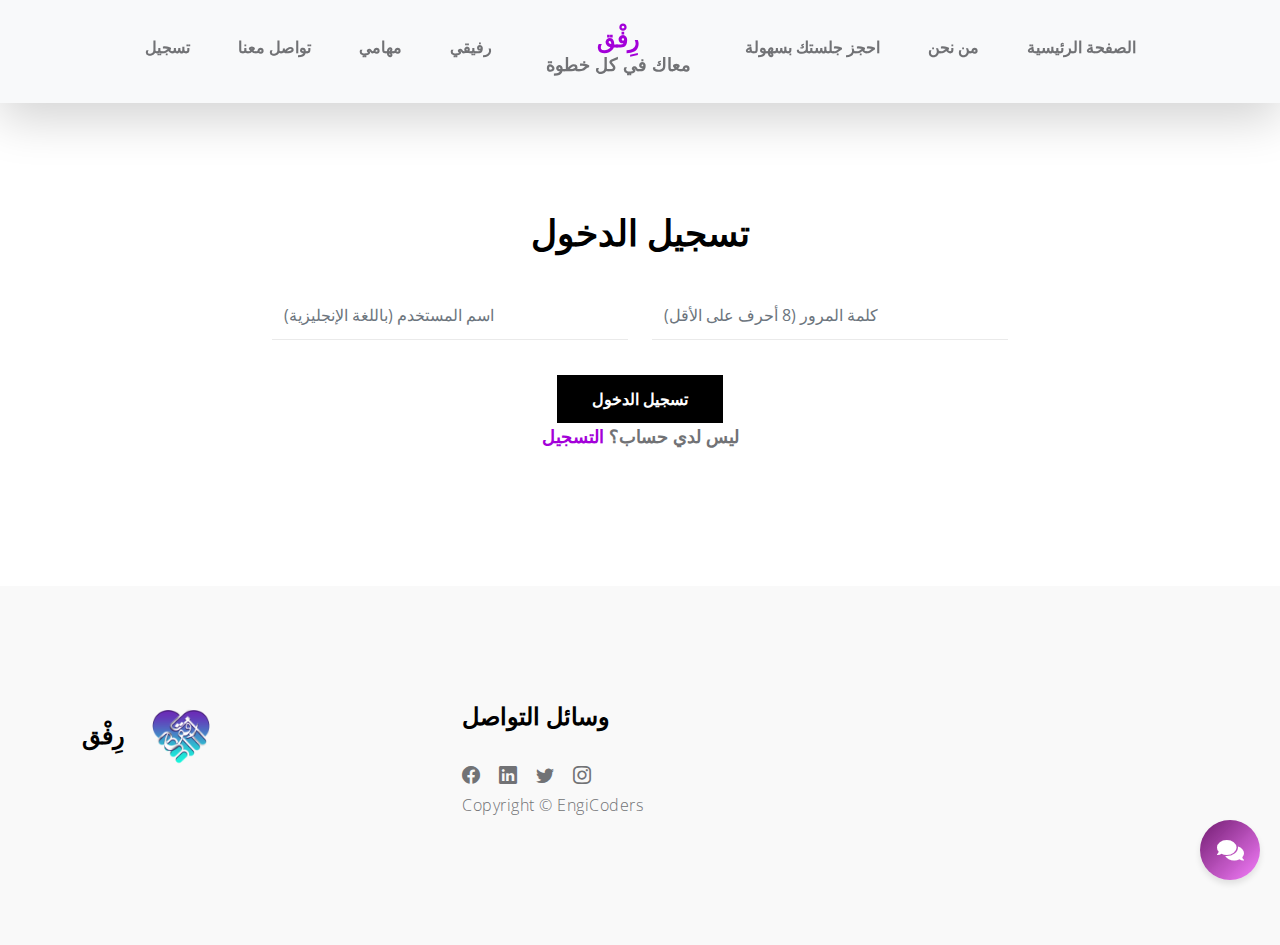
<file: login.html>
<!doctype html>
<html lang="ar">
    <head>
        <meta charset="utf-8">
        <meta name="viewport" content="width=device-width, initial-scale=1">

        <meta name="description" content="">
        <meta name="author" content="Naem Azam">
        <link href="https://cdnjs.cloudflare.com/ajax/libs/font-awesome/5.15.4/css/all.min.css" rel="stylesheet">

        <title>رِفْق - معاك في كل خطوة</title>

        <!-- CSS FILES -->        
        <link rel="preconnect" href="https://fonts.googleapis.com">
        
        <link rel="preconnect" href="https://fonts.gstatic.com" crossorigin>
        
        <link href="https://fonts.googleapis.com/css2?family=Open+Sans:wght@300;400;600;700&display=swap" rel="stylesheet">

        <link href="/css/bootstrap.min.css" rel="stylesheet">

        <link href="/css/bootstrap-icons.css" rel="stylesheet">

        <link href="/css/owl.carousel.min.css" rel="stylesheet">

        <link href="/css/owl.theme.default.min.css" rel="stylesheet">

        <link href="/css/dp.css" rel="stylesheet">
        <link rel="icon" href="/images/slider/favicon.ico" sizes="32x32" />
        <link rel="icon" href="/images/slider/favicon.ico" sizes="192x192" />
        <link rel="apple-touch-icon" href="/images/slider/favicon.ico" />

    </head>
    
    <body id="top">
    
        <main>

            <nav class="navbar navbar-expand-lg bg-light fixed-top shadow-lg">
                <div class="container">
                    <a class="navbar-brand mx-auto d-lg-none" href="index.html">
                        رِفْق
                        <strong class="d-block">معاك في كل خطوة  </strong>
                    </a>

                    <button class="navbar-toggler" type="button" data-bs-toggle="collapse" data-bs-target="#navbarNav" aria-controls="navbarNav" aria-expanded="false" aria-label="Toggle navigation">
                        <span class="navbar-toggler-icon"></span>
                    </button>

                    <div class="collapse navbar-collapse" id="navbarNav">
                        <ul class="navbar-nav mx-auto">
                            <li class="nav-item">
                                <a class="nav-link" href="/signup.html">تسجيل</a>
                            </li>

                            <li class="nav-item">
                                <a class="nav-link" href="/#contact">تواصل معنا</a>
                            </li>
                            <li class="nav-item">
                                <a class="nav-link" href="/checklist.html">مهامي</a>
                            </li>   


                            <li class="nav-item">
                                <a class="nav-link" href="/chat/chat.html">رفيقي</a>
                            </li>
                            <a class="navbar-brand d-none d-lg-block" href="/">
                                رِفْق                               
                                <strong class="d-block">معاك في كل خطوة</strong>
                            </a>


                            <li class="nav-item">
                                <a class="nav-link" href="/#reviews">احجز جلستك بسهولة</a>
                            </li>

                            <li class="nav-item">
                                <a class="nav-link" href="/#about">من نحن</a>
                            </li>

                            <li class="nav-item active">
                                <a class="nav-link" href="/#hero">الصفحة الرئيسية</a>
                            </li>
                            
                        </ul>
                    </div>

                </div>
            </nav>

            <div class="chat-icon" onclick="redirectToChat()">
                <i class="fas fa-comments"></i>
            </div>
<style>.chat-icon {
    position: fixed;
    bottom: 20px;
    right: 20px;
    width: 60px;
    height: 60px;
    background: linear-gradient(135deg, #701b6f, #f207fe82);
    border-radius: 50%;
    display: flex;
    align-items: center;
    justify-content: center;
    box-shadow: 0 4px 6px rgba(0, 0, 0, 0.1);
    cursor: pointer;
    transition: transform 0.3s ease, box-shadow 0.3s ease;
}

.chat-icon:hover {
    transform: scale(1.1);
    box-shadow: 0 6px 8px rgba(0, 0, 0, 0.2);
}

.chat-icon i {
    color: white;
    font-size: 24px;
}
</style>         
<script>function redirectToChat() {
    window.location.href = "/chat/chat.html"; // استبدل بالرابط الذي تريده
}
</script>   
<section class="section-padding" id="booking">
    <div class="container">
        <div class="row">
        
            <div class="col-lg-8 col-12 mx-auto">
                <div class="booking-form">
                    
                    <h2 class="text-center mb-lg-3 mb-2">تسجيل الدخول</h2>
                
                    <form role="form" action="#login" method="post">
                        <div class="row">

                            <div class="col-lg-6 col-12">
                                <input 
                                    type="text" 
                                    name="username" 
                                    id="username" 
                                    class="form-control" 
                                    placeholder="اسم المستخدم (باللغة الإنجليزية)" 
                                    required 
                                    pattern="[a-zA-Z0-9]+" 
                                    title="اسم المستخدم يجب أن يحتوي على حروف وأرقام إنجليزية فقط">
                            </div>
                        
                            <div class="col-lg-6 col-12">
                                <input 
                                    type="password" 
                                    name="password" 
                                    id="password" 
                                    class="form-control" 
                                    placeholder="كلمة المرور (8 أحرف على الأقل)" 
                                    required 
                                    minlength="8" 
                                    title="كلمة المرور يجب أن تكون 8 أحرف على الأقل">
                            </div>
                        
                            <div class="col-lg-3 col-md-4 col-6 mx-auto">
                                <button 
                                    type="submit" 
                                    class="form-control btn btn-primary" 
                                    id="submit-button">تسجيل الدخول</button>
                            </div>
                        
                        </div>
                                                    <p class="mb-4 text-center">
                                ليس لدي حساب؟ 
                                <a href="/signup.html" class="text-primary">التسجيل</a>
                              </p>
                              
                        </div>
                    </form>

                </div>
            </div>

        </div>
    </div>
</section>





        </main>

        <footer class="site-footer section-padding" id="contact">
            <div class="container">
                <div class="row">


                    <div class="col-lg-2 col-md-6 col-12 my-4 my-lg-0">
                        <h5 class="mb-lg-4 mb-9">
                            رِفْق 
                            <img src="/images/reviews/logo.png" alt="Logo" style="width: +80px; height: auto; margin-left: 10px;" />
                          </h5>
                          
                    </div>

                    <div class="col-lg-3 col-md-6 col-12 ms-auto">
                        <h5 class="mb-lg-4 mb-9">وسائل التواصل</h5>

                        <ul class="social-icon">
                            <li><a href="https://www.facebook.com" class="social-icon-link bi-facebook" target="_blank"></a></li>
                            <li><a href="https://www.linkedin.com" class="social-icon-link bi-linkedin" target="_blank"></a></li>
                            <li><a href="https://twitter.com" class="social-icon-link bi-twitter" target="_blank"></a></li>
                            <li><a href="https://www.instagram.com" class="social-icon-link bi-instagram" target="_blank"></a></li>
                                                      <p class="copyright-text">Copyright © EngiCoders 

                        </ul>
                    </div>

                    <div class="col-lg-3 col-12 ms-auto mt-4 mt-lg-0">
                    </div>

                </div>
            </section>
        </footer>

        <!-- JAVASCRIPT FILES -->
        <script src="/js/jquery.min.js"></script>
        <script src="/js/bootstrap.bundle.min.js"></script>
        <script src="/js/owl.carousel.min.js"></script>
        <script src="/js/scrollspy.min.js"></script>
        <script src="/js/custom.js"></script>

    </body>
</html>
</file>
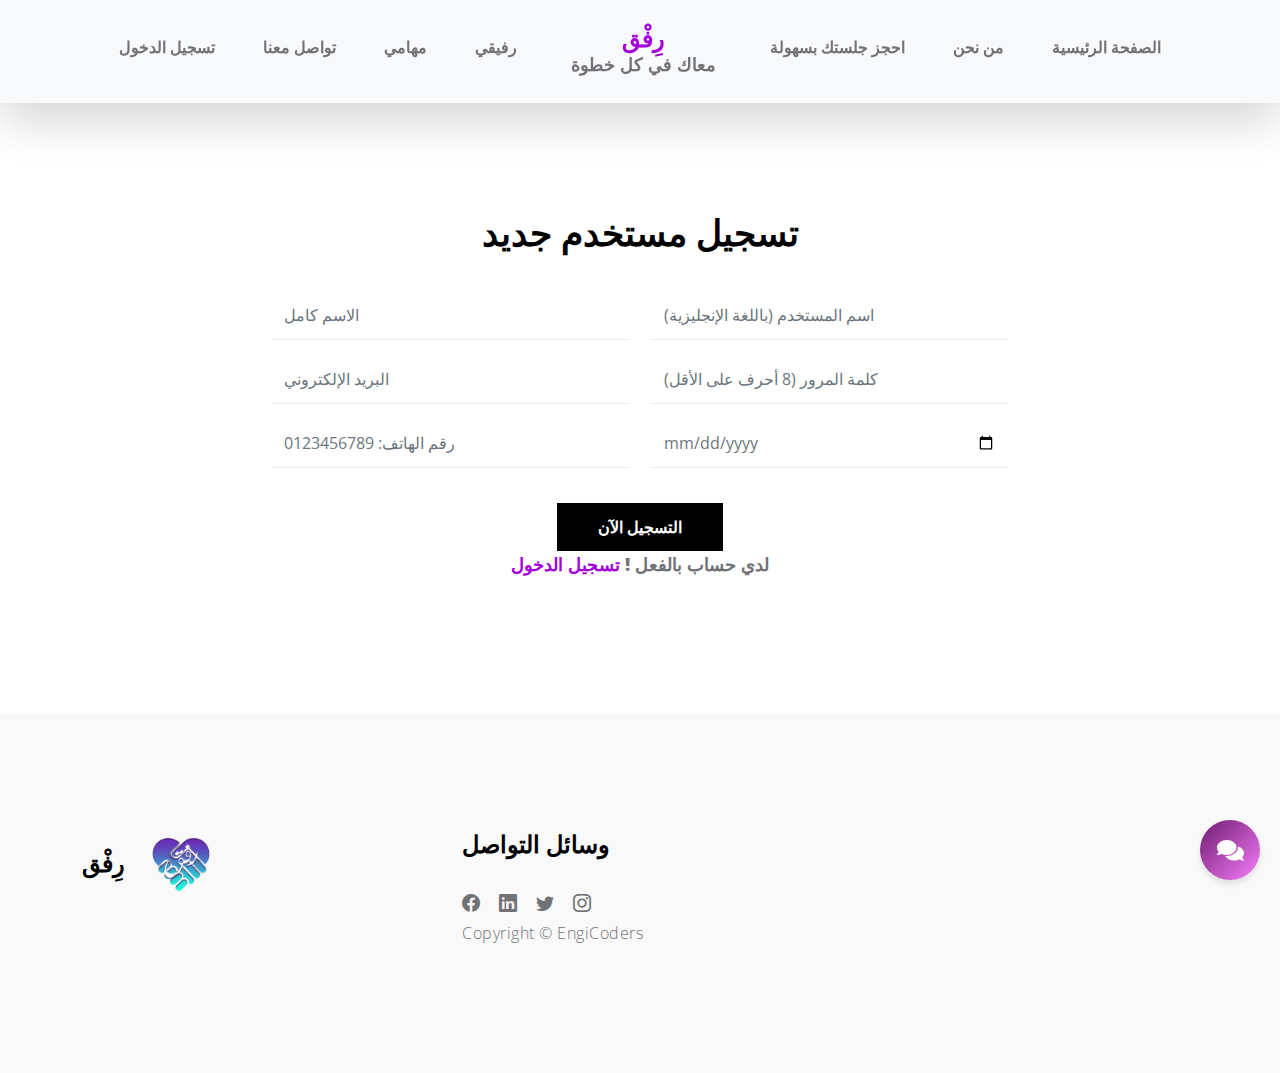
<file: signup.html>
<!doctype html>
<html lang="ar">
    <head>
        <meta charset="utf-8">
        <meta name="viewport" content="width=device-width, initial-scale=1">

        <meta name="description" content="">
        <meta name="author" content="Naem Azam">
        <link href="https://cdnjs.cloudflare.com/ajax/libs/font-awesome/5.15.4/css/all.min.css" rel="stylesheet">

        <title>رِفْق - معاك في كل خطوة</title>

        <!-- CSS FILES -->        
        <link rel="preconnect" href="https://fonts.googleapis.com">
        
        <link rel="preconnect" href="https://fonts.gstatic.com" crossorigin>
        
        <link href="https://fonts.googleapis.com/css2?family=Open+Sans:wght@300;400;600;700&display=swap" rel="stylesheet">

        <link href="/css/bootstrap.min.css" rel="stylesheet">

        <link href="/css/bootstrap-icons.css" rel="stylesheet">

        <link href="/css/owl.carousel.min.css" rel="stylesheet">

        <link href="/css/owl.theme.default.min.css" rel="stylesheet">

        <link href="/css/dp.css" rel="stylesheet">
        <link rel="icon" href="/images/slider/favicon.ico" sizes="32x32" />
        <link rel="icon" href="/images/slider/favicon.ico" sizes="192x192" />
        <link rel="apple-touch-icon" href="/images/slider/favicon.ico" />

    </head>
    
    <body id="top">
    
        <main>

            <nav class="navbar navbar-expand-lg bg-light fixed-top shadow-lg">
                <div class="container">
                    <a class="navbar-brand mx-auto d-lg-none" href="index.html">
                        رِفْق
                        <strong class="d-block">معاك في كل خطوة  </strong>
                    </a>

                    <button class="navbar-toggler" type="button" data-bs-toggle="collapse" data-bs-target="#navbarNav" aria-controls="navbarNav" aria-expanded="false" aria-label="Toggle navigation">
                        <span class="navbar-toggler-icon"></span>
                    </button>

                    <div class="collapse navbar-collapse" id="navbarNav">
                        <ul class="navbar-nav mx-auto">
                            <li class="nav-item">
                                <a class="nav-link" href="/login.html">تسجيل الدخول</a>
                            </li>

                            <li class="nav-item">
                                <a class="nav-link" href="/#contact">تواصل معنا</a>
                            </li>
                            <li class="nav-item">
                                <a class="nav-link" href="/checklist.html">مهامي</a>
                            </li>   


                            <li class="nav-item">
                                <a class="nav-link" href="/chat/chat.html">رفيقي</a>
                            </li>
                            <a class="navbar-brand d-none d-lg-block" href="/">
                                رِفْق                               
                                <strong class="d-block">معاك في كل خطوة</strong>
                            </a>


                            <li class="nav-item">
                                <a class="nav-link" href="/#reviews">احجز جلستك بسهولة</a>
                            </li>

                            <li class="nav-item">
                                <a class="nav-link" href="/#about">من نحن</a>
                            </li>

                            <li class="nav-item active">
                                <a class="nav-link" href="/#hero">الصفحة الرئيسية</a>
                            </li>
                            
                        </ul>
                    </div>

                </div>
            </nav>

            <div class="chat-icon" onclick="redirectToChat()">
                <i class="fas fa-comments"></i>
            </div>
<style>.chat-icon {
    position: fixed;
    bottom: 20px;
    right: 20px;
    width: 60px;
    height: 60px;
    background: linear-gradient(135deg, #701b6f, #f207fe82);
    border-radius: 50%;
    display: flex;
    align-items: center;
    justify-content: center;
    box-shadow: 0 4px 6px rgba(0, 0, 0, 0.1);
    cursor: pointer;
    transition: transform 0.3s ease, box-shadow 0.3s ease;
}

.chat-icon:hover {
    transform: scale(1.1);
    box-shadow: 0 6px 8px rgba(0, 0, 0, 0.2);
}

.chat-icon i {
    color: white;
    font-size: 24px;
}
</style>         
<script>function redirectToChat() {
    window.location.href = "/chat/chat.html"; // استبدل بالرابط الذي تريده
}
</script>   
<section class="section-padding" id="booking">
    <div class="container">
        <div class="row">
        
            <div class="col-lg-8 col-12 mx-auto">
                <div class="booking-form">
                    
                    <h2 class="text-center mb-lg-3 mb-2">تسجيل مستخدم جديد</h2>
                
                    <form role="form" action="#signup" method="post">
                        <div class="row">
                            <div class="col-lg-6 col-12">
                                <input 
                                    type="text" 
                                    name="full_name" 
                                    id="full_name" 
                                    class="form-control" 
                                    placeholder="الاسم كامل" 
                                    required 
                                    pattern="[\u0621-\u064A\s]+" 
                                    title="الاسم يجب أن يكون باللغة العربية فقط">
                            </div>
                            <div class="col-lg-6 col-12">
                                <input 
                                    type="text" 
                                    name="username" 
                                    id="username" 
                                    class="form-control" 
                                    placeholder="اسم المستخدم (باللغة الإنجليزية)" 
                                    required 
                                    pattern="[a-zA-Z0-9]+" 
                                    title="اسم المستخدم يجب أن يحتوي على حروف وأرقام إنجليزية فقط">
                            </div>
                        
                            <div class="col-lg-6 col-12">
                                <input 
                                    type="email" 
                                    name="email" 
                                    id="email" 
                                    class="form-control" 
                                    placeholder="البريد الإلكتروني" 
                                    required>
                            </div>
                            <div class="col-lg-6 col-12">
                                <input 
                                    type="password" 
                                    name="password" 
                                    id="password" 
                                    class="form-control" 
                                    placeholder="كلمة المرور (8 أحرف على الأقل)" 
                                    required 
                                    minlength="8"
                                    title="كلمة المرور يجب أن تكون 8 أحرف على الأقل">
                            </div>
                        
                            <div class="col-lg-6 col-12">
                                <input 
                                    type="tel" 
                                    name="phone" 
                                    id="phone" 
                                    pattern="[0-9]{11}" 
                                    class="form-control" 
                                    placeholder="رقم الهاتف: 0123456789" 
                                    required>
                            </div>
                        
                            <div class="col-lg-6 col-12">
                                <input 
                                    type="date" 
                                    name="birthdate" 
                                    id="birthdate" 
                                    class="form-control" 
                                    placeholder="تاريخ الميلاد">
                            </div>
                        
                            <div class="col-lg-3 col-md-4 col-6 mx-auto">
                                <button 
                                    type="submit" 
                                    class="form-control btn btn-primary" 
                                    id="submit-button">التسجيل الآن</button>
                            </div>
                        </div>
                                                    <p class="mb-4 text-center">
                                لدي حساب بالفعل !
                                <a href="/login.html" class="text-primary">تسجيل الدخول</a>
                              </p>

                        </div>
                    </form>

                </div>
            </div>

        </div>
    </div>
</section>





        </main>

        <footer class="site-footer section-padding" id="contact">
            <div class="container">
                <div class="row">


                    <div class="col-lg-2 col-md-6 col-12 my-4 my-lg-0">
                        <h5 class="mb-lg-4 mb-9">
                            رِفْق 
                            <img src="/images/reviews/logo.png" alt="Logo" style="width: +80px; height: auto; margin-left: 10px;" />
                          </h5>
                          
                    </div>

                    <div class="col-lg-3 col-md-6 col-12 ms-auto">
                        <h5 class="mb-lg-4 mb-9">وسائل التواصل</h5>

                        <ul class="social-icon">
                            <li><a href="https://www.facebook.com" class="social-icon-link bi-facebook" target="_blank"></a></li>
                            <li><a href="https://www.linkedin.com" class="social-icon-link bi-linkedin" target="_blank"></a></li>
                            <li><a href="https://twitter.com" class="social-icon-link bi-twitter" target="_blank"></a></li>
                            <li><a href="https://www.instagram.com" class="social-icon-link bi-instagram" target="_blank"></a></li>
                                                      <p class="copyright-text">Copyright © EngiCoders 

                        </ul>
                    </div>

                    <div class="col-lg-3 col-12 ms-auto mt-4 mt-lg-0">
                    </div>

                </div>
            </section>
        </footer>

        <!-- JAVASCRIPT FILES -->
        <script src="/js/jquery.min.js"></script>
        <script src="/js/bootstrap.bundle.min.js"></script>
        <script src="/js/owl.carousel.min.js"></script>
        <script src="/js/scrollspy.min.js"></script>
        <script src="/js/custom.js"></script>

    </body>
</html>
</file>
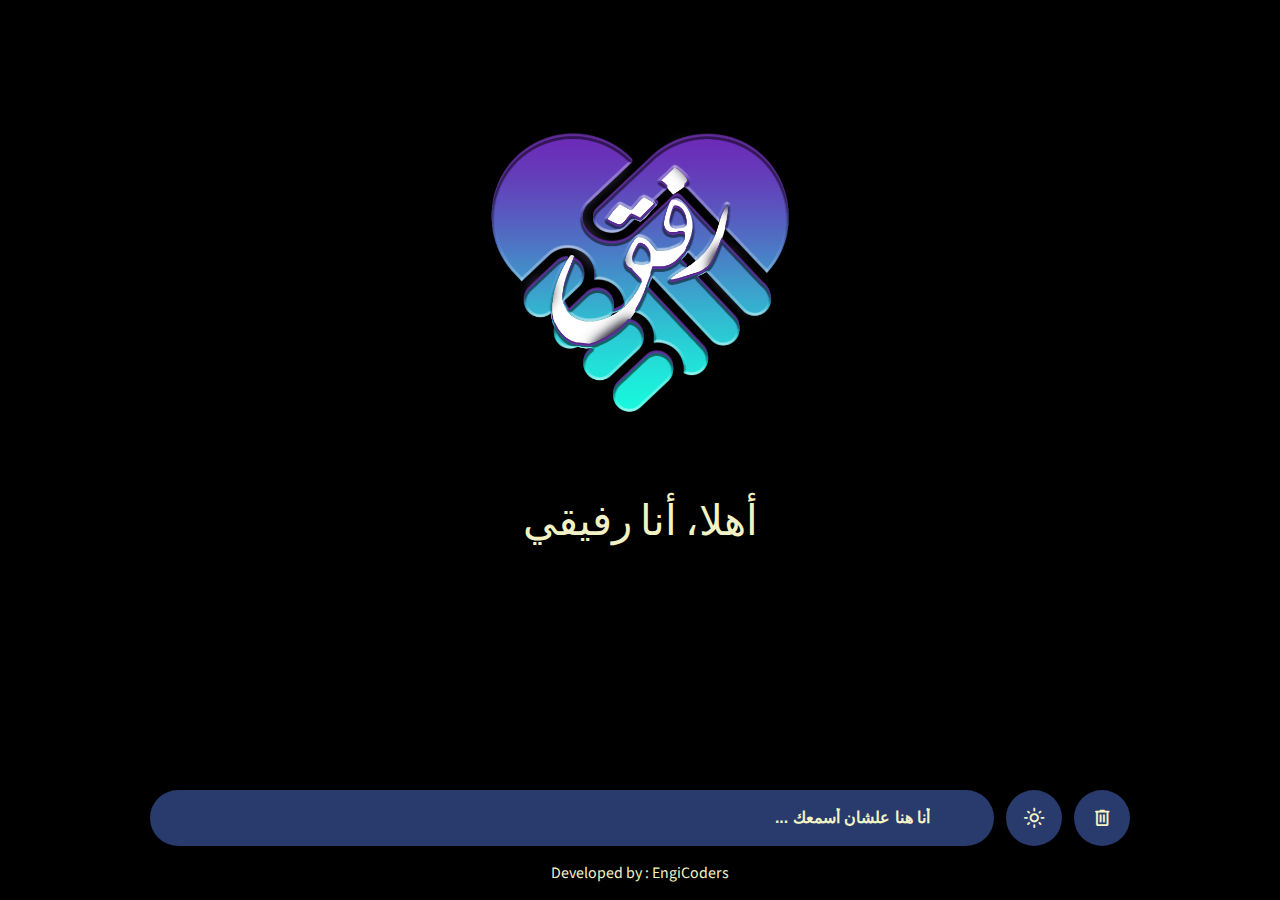
<file: chat/chat.html>
<!DOCTYPE html>
<html lang="en">
<head>
  <meta charset="UTF-8">
  <meta name="viewport" content="width=device-width, initial-scale=1.0">
  <title>رفيقي - أنا هنا لمساعدتك ! ...</title>
  <!-- Linking Google Fonts For Icons -->
  <link rel="stylesheet" href="https://fonts.googleapis.com/css2?family=Material+Symbols+Rounded:opsz,wght,FILL,GRAD@24,400,0,0" />
  <link rel="stylesheet" href="./assets/style.css">
  <link rel="icon" href="/images/slider/favicon.ico" sizes="32x32" />
  <link rel="icon" href="/images/slider/favicon.ico" sizes="192x192" />
  <link rel="apple-touch-icon" href="/images/slider/favicon.ico" />

</head>
<body>
  <header class="header">
    <!-- Header Greetings -->
    <img class="logo" src="./assets/images/logo.png" alt="Agrichat avatar">
    <img class="logo_light" src="./assets/images/logo.png" alt="Agrichat avatar" style="display: none;">
      <p class="subtitle">أهلا، أنا رفيقي</p>


  </header>

  <!-- Chat List / Container -->
  <div class="chat-list"></div>

  <!-- Typing Area -->
  <div class="typing-area">
    <form action="#" class="typing-form">
      <div class="input-wrapper">
        <input type="text" placeholder="أنا هنا علشان أسمعك ..." class="typing-input" required />
        <button id="send-message-button" class="icon material-symbols-rounded">send</button>
      </div>
      <div class="action-buttons">
        <span id="theme-toggle-button" class="icon material-symbols-rounded">light_mode</span>
        <span id="delete-chat-button" class="icon material-symbols-rounded">delete</span>
    </div>
    </form>
    <p class="disclaimer-text">
        Developed by : EngiCoders
    </p>
  </div>

  <script src="./assets/script.js"></script>
</body>
</html>
</file>
<file: css/dp.css>
/*---------------------------------------
  CUSTOM PROPERTIES ( VARIABLES )             
-----------------------------------------*/
:root {
  --white-color:                  #FFFFFF;
  --primary-color:                #a300d9;
  --section-bg-color:             #F9F9F9;
  --dark-color:                   #000000;
  --title-color:                  #565758;
  --p-color:                      #717275;
  --border-color:                 #eaeaea;

  --body-font-family:             'Open Sans', sans-serif;

  --h1-font-size:                 48px;
  --h2-font-size:                 36px;
  --h3-font-size:                 32px;
  --h4-font-size:                 28px;
  --h5-font-size:                 24px;
  --h6-font-size:                 22px;
  --p-font-size:                  18px;
  --menu-font-size:               16px;

  --font-weight-light:            300;
  --font-weight-normal:           400;
  --font-weight-semibold:         600;
  --font-weight-bold:             700;
}

body {
    background: var(--white-color);
    font-family: var(--body-font-family);    
    position: relative;
    padding-top: 94px;
}

/*---------------------------------------
  TYPOGRAPHY               
-----------------------------------------*/

h2,
h3,
h4,
h5,
h6 {
  color: var(--dark-color);
  line-height: inherit;
}

h1,
h2,
h3,
h4,
h5,
h6 {
  font-weight: var(--font-weight-semibold);
}

h1,
h2 {
  font-weight: var(--font-weight-bold);
}

h1 {
  font-size: var(--h1-font-size);
  line-height: normal;
}

h2 {
  font-size: var(--h2-font-size);
}

h3 {
  font-size: var(--h3-font-size);
}

h4 {
  font-size: var(--h4-font-size);
}

h5 {
  font-size: var(--h5-font-size);
}

h6 {
  font-size: var(--h6-font-size);
}

p {
  color: var(--p-color);
  font-size: var(--p-font-size);
  font-weight: var(--font-weight-light);
  letter-spacing: 0.5px;
}

a, 
button {
  touch-action: manipulation;
  transition: all 0.3s;
}

a {
  color: var(--p-color);
  text-decoration: none;
}

a:hover {
  color: var(--primary-color);
}

.section-padding {
  padding-top: 7rem;
  padding-bottom: 7rem;
}

/*---------------------------------------
  CUSTOM LINK               
-----------------------------------------*/
.custom-link {
  display: inline-block;
  text-decoration: none;
  border: 1px solid var(--border-color);
  color: var(--primary-color);
  pointer-events: auto;
  font-weight: var(--font-weight-semibold);
  line-height: 40px;
  position: relative;
  padding: 0 30px;
  box-sizing: border-box;
  margin: 0;
  -webkit-user-select: none;
     -moz-user-select: none;
      -ms-user-select: none;
          user-select: none;
  overflow: hidden;
  border-radius: 0;
  text-transform: uppercase;
}

.custom-link::before {
  content: attr(data-hover);
  background-color: var(--border-color);
  color: var(--primary-color);
  position: absolute;
  top: 100%;
  bottom: 0;
  left: 0;
  transition: all 300ms cubic-bezier(0.19, 1, 0.56, 1);
  right: 0;
  text-align: center;
}

.custom-link:hover::before {
  top: 0;
}

b,
strong {
  font-weight: var(--font-weight-bold);
}

/*---------------------------------------
  LIST GROUP               
-----------------------------------------*/
.list-group-item {
  background-color: transparent;
  color: var(--p-color);
  font-size: var(--p-font-size);
  padding: 1rem 0;
}

.list-group-item:first-child {
  padding-top: 0;
}

.list-group-item span {
  font-weight: var(--font-weight-semibold);
  margin-left: auto;
}

/*---------------------------------------
  ANIMATED TEXT              
-----------------------------------------*/
.animated {
  position: relative;
}

.animated-info {
  display: inline-block;
  vertical-align: top;
  min-width: 250px;
  position: relative;
}

.animated-item {
  color: var(--primary-color);
}

.animated-item {
  display: block;
  opacity: 0;
  overflow: hidden;
  position: absolute;
  top: 0;
  right: 0;
  left: 0;
  animation: BottomTotop 6s linear infinite 0s;
}

.animated-item:nth-child(2n+2) {
  animation-delay: 2s;
}

.animated-item:nth-child(3n+3) {
  animation-delay: 4s;
}

@keyframes BottomTotop {
  0% {
    opacity: 0;
  }
  5% {
    opacity: 0;
    transform: translateY(5px);
  }
  10% {
    opacity: 1;
    transform: translateY(0px);
  }
  25% {
    opacity: 1;
    transform: translateY(0px);
  }
  30% {
    opacity: 0;
    transform: translateY(5px);
  }
  80% {
    opacity: 0;
  }
  100% {
    opacity: 0;
  }
}

/*---------------------------------------
  HERO              
-----------------------------------------*/
.hero {  
  padding-top: 0rem;
}

.hero .container {
  position: relative;
  overflow: hidden;
  height: 580px;
}

.heroText {
  background: var(--white-color);
  position: absolute;
  z-index: 2;
  bottom: 0;
  right: 0;
  padding: 1.5rem 2.5rem;
  width: 50%;
}

.contact-phone {
  font-weight: var(--font-weight-semibold);
}

/*---------------------------------------
  FEATURED              
-----------------------------------------*/
.featured-circle {
  border-radius: 100%;
  width: 350px;
  height: 350px;
  margin: 0 auto;
  padding: 0 20px;
}

.featured-text {
  font-size: var(--h6-font-size);
  line-height: 2rem;
  font-weight: var(--font-weight-bold);
  text-align: center;
  margin-bottom: 0;
}

.featured-number {
  color: var(--primary-color);
  font-size: 8rem;
  margin: 0 10px;
}

/*---------------------------------------
  NAVIGATION              
-----------------------------------------*/
.navbar {
  padding-top: 20px;
  padding-bottom: 20px;
}

.navbar-brand {
  color: var(--primary-color);
  font-size: var(--h5-font-size);
  font-weight: var(--font-weight-bold);
  margin: 0 30px;
  padding: 0;
  text-align: center;
}

.navbar-brand strong {
  color: var(--p-color);
  font-size: 18px;
  position: relative;
  bottom: 5px;
}

.navbar-expand-lg .navbar-nav .nav-link {
  padding-right: 1.5rem;
  padding-left: 1.5rem;
}

.navbar-nav .nav-link {
  color: var(--p-color);
  font-weight: var(--font-weight-semibold);
  font-size: var(--menu-font-size);
  padding-top: 15px;
  padding-bottom: 15px;
}

.navbar-nav .nav-item.active .nav-link, 
.nav-link:focus, 
.nav-link:hover {
  color: var(--dark-color);
}

.nav-link:focus {
  color: var(--p-color);
}

.navbar-toggler {
  border: 0;
  padding: 0;
  cursor: pointer;
  margin: 0;
  width: 30px;
  height: 35px;
  outline: none;
}

.navbar-toggler:focus {
  outline: none;
  box-shadow: none;
}

.navbar-toggler[aria-expanded="true"] .navbar-toggler-icon {
  background: transparent;
}

.navbar-toggler[aria-expanded="true"] .navbar-toggler-icon:before,
.navbar-toggler[aria-expanded="true"] .navbar-toggler-icon:after {
  transition: top 300ms 50ms ease, -webkit-transform 300ms 350ms ease;
  transition: top 300ms 50ms ease, transform 300ms 350ms ease;
  transition: top 300ms 50ms ease, transform 300ms 350ms ease, -webkit-transform 300ms 350ms ease;
  top: 0;
}

.navbar-toggler[aria-expanded="true"] .navbar-toggler-icon:before {
  transform: rotate(45deg);
}

.navbar-toggler[aria-expanded="true"] .navbar-toggler-icon:after {
  transform: rotate(-45deg);
}

.navbar-toggler .navbar-toggler-icon {
  background: var(--dark-color);
  transition: background 10ms 300ms ease;
  display: block;
  width: 30px;
  height: 2px;
  position: relative;
}

.navbar-toggler .navbar-toggler-icon:before,
.navbar-toggler .navbar-toggler-icon:after {
  transition: top 300ms 350ms ease, -webkit-transform 300ms 50ms ease;
  transition: top 300ms 350ms ease, transform 300ms 50ms ease;
  transition: top 300ms 350ms ease, transform 300ms 50ms ease, -webkit-transform 300ms 50ms ease;
  position: absolute;
  right: 0;
  left: 0;
  background: var(--dark-color);
  width: 30px;
  height: 2px;
  content: '';
}

.navbar-toggler .navbar-toggler-icon:before {
  top: -8px;
}

.navbar-toggler .navbar-toggler-icon:after {
  top: 8px;
}

/*---------------------------------------
  TIMELINE               
-----------------------------------------*/
.timeline,
.timeline-nodes {
  position: relative;
}

.timeline-nodes:nth-child(even) {
  flex-direction: row-reverse;
}

.timeline h3, 
.timeline p {
  padding: 10px 30px;
} 

.timeline h3 {
  background: var(--dark-color);
}

.timeline::before {
  content: "";
  display: block;
  position: absolute;
  top: 37px;
  left: 50%;
  width: 0;
  border-left: 1px solid var(--border-color);
  height: 85%;
  z-index: 1;
  transform: translateX(-50%);
}

.timeline-content {
  position: relative;
  border-radius: 0 0 0.25rem 0.25rem;
  padding: 0;
}

.timeline-nodes:nth-child(odd) h3,
.timeline-nodes:nth-child(odd) p {
  text-align: right;
}

.timeline-nodes:nth-child(odd) .timeline-date {
  text-align: left;
}
 
.timeline-nodes:nth-child(even) .timeline-date {
  text-align: right;
}

.timeline-nodes:nth-child(odd) h3::after {
  content: "";
  position: absolute;
  top: 50%;
  left: 100%;
  transform: translate(0, -50%);
  width: 0;
  border-left: 10px solid var(--dark-color);
  border-top: 10px solid transparent;
  border-bottom: 10px solid transparent;
}

.timeline-nodes h3 {
  position: relative;
  border-radius: 0.25rem 0.25rem 0 0;
}

.timeline-nodes:nth-child(even) h3::after {
  content: "";
  position: absolute;
  top: 50%;
  right: 100%;
  transform: translate(0, -50%);
  width: 0;
  border-right: 10px solid var(--dark-color);
  border-top: 10px solid transparent;
  border-bottom: 10px solid transparent;
}

.timeline-icons {
  position: relative;
  z-index: 100;
}

.timeline-icons::before {
  content: "";
  width: 80px;
  height: 80px;
  border-radius: 50%;
  display: block;
  position: absolute;
  top: 0;
  left: 50%;
  transform: translate(-50%,0);
  background: var(--white-color);
  box-shadow: 0 1rem 3rem rgba(0,0,0,.175);
  z-index: 1;
}

.timeline-icon {
  position: relative;
  z-index: 100;
  font-size: var(--h3-font-size);
  color: var(--primary-color);
  display: block;
  text-align: center;
  line-height: 80px;
}

@media (max-width: 767px) {
  .timeline-nodes:nth-child(odd) h3,
  .timeline-nodes:nth-child(odd) p {
    text-align: left;
  }

  .timeline-nodes:nth-child(even) {
    flex-direction: row;
  }

  .timeline::before {
    content: "";
    display: block;
    position: absolute;
    top: 60px;
    left: 33px;
    width: 0;
    height: 90%;
    z-index: 1;
    transform: translateX(-50%);
  }

  .timeline-icons {
    position: absolute;
    left: 0%;
    top: 60px;
  }

  .timeline-nodes:nth-child(odd) h3::after {
    left: auto;
    right: 100%;
    border-left: 0;
    border-right: 10px solid var(--dark-color);
    border-top: 10px solid transparent;
    border-bottom: 10px solid transparent;
  }

  .timeline-nodes:nth-child(even) h3::after {
    right: 100%;
    width: 0;
    border-right: 10px solid var(--dark-color);
    border-top: 10px solid transparent;
    border-bottom: 10px solid transparent;
  }

  .timeline-nodes:nth-child(even) .timeline-date {
    text-align: left;
  }

  .timeline-icons::before {
    width: 75px;
    height: 75px;
  }

  .timeline-icon {
    line-height: 75px;
  }
}

@media (max-width: 575px) {
  .timeline::before {
    content: "";
    display: block;
    top: 60px;
    left: 57px;
    height: 87%;
  }

  .timeline-icons {
    position: absolute;
    left: -10px;
  }

  .timeline-icons::before {
    width: 70px;
    height: 70px;
  }

  .timeline-icon {
    line-height: 70px;
  }
}

/*---------------------------------------
  REVIEWS               
-----------------------------------------*/
.reviews-thumb {
  margin-bottom: 0;
  padding: 32px;
}

.reviews-text {
  margin-top: 10px;
  margin-bottom: 25px;
}

.reviews-image {
  border-radius: 100px;
  width: 70px !important;
  height: 70px !important;
}

.reviews-carousel .owl-item {
  opacity: 0.45;
}

.reviews-carousel .owl-item.active.center {
  opacity: 1;
}

.reviews-carousel .owl-item.active.center .reviews-thumb {
  background: var(--dark-color);
}

.reviews-carousel .owl-item.active.center .reviews-thumb,
.reviews-carousel .owl-item.active.center .reviews-text {
  color: var(--white-color);
}

.reviews-carousel .owl-nav {
  display: flex;
  justify-content: space-between;
  margin: auto;
  text-align: center;
  position: absolute;
  top: 50%;
  left: 50%;
  transform: translate(-50%, -50%);
}

.reviews-carousel .owl-nav span {
  width: 35px;
  height: 35px;
  line-height: 35px;
  display: block;
}

.reviews-carousel .owl-nav .owl-prev {
  position: relative;
  left: -80px;
}

.reviews-carousel .owl-nav .owl-next {
  position: relative;
  right: -80px;
}

.reviews-carousel .owl-prev span,
.reviews-carousel .owl-next span {
  color: transparent;
}

.reviews-carousel .owl-prev span::before,
.reviews-carousel .owl-next span::before {
  font-family: bootstrap-icons;
  display: block;
  font-size: var(--h3-font-size);
  color: var(--p-color);
  width: 35px;
  height: 35px;
}

.reviews-carousel .owl-prev span::before {
  content: "\f12f";
}

.reviews-carousel .owl-next span::before {
  content: "\f138";
}

/*---------------------------------------
  BOOKING FORM            
-----------------------------------------*/

.booking-form .form-control {
  background: transparent;
  border-radius: 0;
  border: 0;
  border-bottom: 1px solid var(--border-color);
  color: #6c757d;
  font-weight: var(--font-weight-normal);
  padding-top: 12px;
  padding-bottom: 12px;
  margin-top: 15px;
  transition: all 0.3s;
}

.booking-form #submit-button {
  background: var(--dark-color);
  border-bottom: 0;
  font-weight: var(--font-weight-semibold);
  color: var(--white-color);
  text-transform: uppercase;
  margin-top: 35px;
}

.booking-form #submit-button:hover {
  background: var(--primary-color);
}

/*---------------------------------------
  FOOTER              
-----------------------------------------*/
.site-footer {
  background: var(--section-bg-color);
}

.copyright-text {
  font-size: var(--menu-font-size);
}

/*---------------------------------------
  SOCIAL ICON               
-----------------------------------------*/
.social-icon {
  margin: 0;
  padding: 0;
}

.social-icon li {
  list-style: none;
  display: inline-block;
  vertical-align: top;
  transition: all 0.3s;
}

.social-icon:hover li:not(:hover) {
  opacity: 0.65;
}

.social-icon-link {
  font-size: var(--p-font-size);
  display: inline-block;
  vertical-align: top;
  margin-top: 4px;
  margin-bottom: 4px;
  margin-right: 15px;
}

.social-icon-link:hover {
  color: var(--primary-color);
}

/*---------------------------------------
  RESPONSIVE STYLES               
-----------------------------------------*/
@media screen and (min-width: 1600px) {
  .hero .container {
    height: 740px;
  }
}

@media screen and (max-width: 991px) {
  body {
    padding-top: 74px;
  }

  h1 {
    font-size: 38px;
  }

  h2 {
    font-size: 32px;
  }

  h3 {
    font-size: 26px;
  }

  h4 {
    font-size: 24px;
  }

  h5 {
    font-size: 34px;
  }

  h6 {
    font-size: 18px;
  }

  .section-padding {
    padding-top: 5rem;
    padding-bottom: 5rem;
  }

  .navbar {
    padding-top: 10px;
    padding-bottom: 10px;
  }

  .navbar-nav .nav-link {
    padding-top: 5px;
    padding-bottom: 10px;
  }

  .hero .container {
    height: inherit;
  }

  .heroText {
    position: relative;
    bottom: 100px;
    left: 0;
    width: auto;
    margin-bottom: -100px;
    padding: 2rem;
  }

  .featured-circle {
    width: 320px;
    height: 320px;
  }
}

@media screen and (max-width: 767px) {
  .heroText {
    padding: 1.5rem;
  }

  .animated-info {
    min-width: 125px;
  }

  .featured-circle {
    margin-top: 20px;
  }

  .reviews-carousel .owl-nav {
    position: relative;
    width: auto !important;
    transform: inherit;
    top: 0;
    bottom: 0;
    left: 0;
    max-width: 100px;
    margin: 20px auto;
  }

  .reviews-carousel .owl-nav .owl-prev,
  .reviews-carousel .owl-nav .owl-next {
    right: 0;
    left: 0;
  }
}

@media screen and (max-width: 480px) {
  .heroText {
    padding: 1rem;
  }

  .heroLinks .custom-link {
    font-size: 12px;
    line-height: 30px;
    margin-right: 12px !important;
    padding: 0 25px;
  }

  .contact-phone {
    font-size: 12px;
  }
}

@media screen and (max-width: 360px) {
  .featured-number {
    font-size: 5rem;
  }

  .featured-circle {
    width: 235px;
    height: 235px;
  }

  .reviews-image {
    width: 55px !important;
    height: 55px !important;
  }

  .reviews-thumb figcaption {
    font-size: var(--menu-font-size);
  }

  .timeline::before {
    left: 42px;
  }
}
</file>
<file: chat/assets/style.css>
/* Import Google Font - Source Sans Pro */
@import url('https://fonts.googleapis.com/css2?family=Source+Sans+Pro:wght@400;500;600&display=swap');

* {
  margin: 0;
  padding: 0;
  box-sizing: border-box;
  font-family: "Source Sans Pro", sans-serif; 
}
.logo, .logo_light {
  width: 420px;
  height: auto; 
  display: none; 
}

@media (max-width: 768px) { 
  .logo, .logo_light {
      width: 350px; 
      display: block; 
  }
}

@media (max-width: 480px) { 
  .logo, .logo_light {
      width: 250px; 
  }
}

.header {
    display: flex;
    flex-direction: column;
    align-items: center; 
    justify-content: center; 
    text-align: center; 
  }
  
  :root {
    /* Agriculture-themed colors */
    --text-color: #f2f3c5; 
    --subheading-color: #f2f3c5; 
    --placeholder-color: #f2f3c5;
    --placeholder-color_1: #f2f3c5;
    --primary-color: #000000; 
    --secondary-color: #293a6c; 
    --secondary-hover-color: #293a6c; 
  }
  

.light_mode {
  /* Light mode colors */
  --text-color: #000000;
  --subheading-color: #12234b;
  --placeholder-color: #114451;
  --placeholder-color_1: #000000;
  --primary-color: #ffffff;
  --secondary-color: #e3e3e3; 
  --secondary-hover-color: #e3e3e3; 
}

body {
  background: var(--primary-color);
}

.header, .chat-list .message, .typing-form {
  margin: 0 auto;
  max-width: 980px;
}

.header {
  margin-top: 6vh;
  padding: 1rem;
  overflow-x: hidden;
}

body.hide-header .header {
  margin: 0;
  display: none;
}

.header :where(.title, .subtitle) {
  color: var(--text-color);
  font-weight: 550;
  line-height: 4rem;
}

.header .title {
  width: fit-content;
  font-size: 3rem;
  background-clip: text;
  background: linear-gradient(to right, #4285f4, #d96570);
  -webkit-background-clip: text;
  -webkit-text-fill-color: transparent;
}

.header .subtitle {
  font-size: 2.6rem;
  color: var(--subheading-color);
}

.suggestion-list {
  width: 100%;
  list-style: none;
  display: flex;
  gap: 1.25rem;
  margin-top: 9.5vh;
  overflow: hidden;
  overflow-x: auto;
  scroll-snap-type: x mandatory;
  scrollbar-width: none;
}

.suggestion-list .suggestion {
  cursor: pointer;
  padding: 1.25rem;
  width: 222px;
  flex-shrink: 0;
  display: flex;
  flex-direction: column;
  align-items: flex-end;
  border-radius: 0.75rem;
  justify-content: space-between;
  background: var(--secondary-color);
  transition: 0.2s ease;
}

.suggestion-list .suggestion:hover {
  background: var(--secondary-hover-color);
}

.suggestion-list .suggestion :where(.text, .icon) {
  font-weight: 400;
  color: var(--text-color);
}

.suggestion-list .suggestion .icon {
  width: 42px;
  height: 42px;
  display: flex;
  font-size: 1.3rem;
  margin-top: 2.5rem;
  align-self: flex-end;
  align-items: center;
  border-radius: 50%;
  justify-content: center;
  color: var(--text-color);
  background: var(--primary-color);
}

.chat-list {
  padding: 2rem 1rem 12rem;
  max-height: 100vh;
  overflow-y: auto;
  scrollbar-color: #999 transparent;
}

.chat-list .message.incoming {
  margin-top: 1.5rem;
}

.chat-list .message .message-content {
  display: flex;
  gap: 1.5rem;
  width: 100%;
  align-items: center;
  direction: rtl; /* لجعل المحتوى يظهر من اليمين لليسار */

}

.chat-list .message .text {
  color: var(--text-color);
  white-space: pre-wrap;
  font-size: 1.1rem; /* أو أي قيمة ترغب فيها */
  direction: rtl; /* لجعل النص يكتب من اليمين لليسار */
  text-align: right; /* لضبط محاذاة النص إلى اليمين */
  font-family: 'Arial', sans-serif; /* يمكنك استبدال Arial بأي خط آخر */
  font-weight: bold; /* لتحديد الخط الثقيل */

}

.chat-list .message.error .text {
  color: #e55865;
}

.chat-list .message.loading .text {
  display: none;
}

.chat-list .message .avatar {
  width: 40px;
  height: 40px;
  object-fit: cover;
  border-radius: 50%;
  align-self: flex-start;
}

.chat-list .message.loading .avatar {
  animation: rotate 3s linear infinite;
}

@keyframes rotate {
  100% {
    transform: rotate(360deg);
  }
}

.chat-list .message .icon {
  color: var(--text-color);
  cursor: pointer;
  height: 35px;
  width: 35px;
  border-radius: 50%;
  display: flex;
  align-items: center;
  justify-content: center;
  background: none;
  font-size: 1.25rem;
  margin-left: 3.5rem;
  visibility: hidden;
}

.chat-list .message .icon.hide {
  visibility: hidden;
}

.chat-list .message:not(.loading, .error):hover .icon:not(.hide){
  visibility: visible;
}

.chat-list .message .icon:hover {
  background: var(--secondary-hover-color);
}

.chat-list .message .loading-indicator {
  display: none;
  gap: 0.8rem;
  width: 100%;
  flex-direction: column;
  
}

.chat-list .message.loading .loading-indicator {
  display: flex;
}

.chat-list .message .loading-indicator .loading-bar {
  height: 11px;
  width: 100%;
  border-radius: 0.135rem;
  background-position: -800px 0;
  background: linear-gradient(to right, #4285f4, var(--primary-color), #4285f4);
  animation: loading 3s linear infinite;
}

.chat-list .message .loading-indicator .loading-bar:last-child {
  width: 70%;
}

@keyframes loading {
  0% {
    background-position: -800px 0;
  }

  100% {
    background-position: 800px 0;
  }
}

.typing-area {
  position: fixed;
  width: 100%;
  left: 0;
  bottom: 0;
  padding: 1rem;
  background: var(--primary-color);
}

.typing-area :where(.typing-form, .action-buttons) {
  display: flex;
  gap: 0.75rem;
}

.typing-form .input-wrapper {
  width: 100%;
  height: 56px;
  display: flex;
  position: relative;
}

.typing-form .typing-input {
  height: 100%;
  width: 100%;
  border: none;
  outline: none;
  resize: none;
  font-size: 1rem;
  color: var(--text-color);
  padding: 1.1rem 4rem 1.1rem 1.5rem;
  border-radius: 100px;
  background: var(--secondary-color);
  direction: rtl; /* لجعل المحتوى يظهر من اليمين لليسار */
  font-family: 'Roboto', sans-serif; /* استخدام الخط الجديد */
  font-weight: bold;

}

.typing-form .typing-input:focus {
  background: var(--secondary-hover-color);
}

.typing-form .typing-input::placeholder {
  color: var(--placeholder-color);
}

.typing-area .icon {
  width: 56px;
  height: 56px;
  flex-shrink: 0;
  cursor: pointer;
  border-radius: 50%;
  display: flex;
  font-size: 1.4rem;
  color: var(--text-color);
  align-items: center;
  justify-content: center;
  background: var(--secondary-color);
  transition: 0.2s ease;
}

.typing-area .icon:hover {
  background: var(--secondary-hover-color);
}

.typing-form #send-message-button {
  position: absolute;
  left: 0;
  outline: none;
  border: none;
  transform: scale(0) scaleX(-1); /* عكس الشكل أفقيًا */
  background: transparent;
  transition: transform 0.2s ease;
  
}

.typing-form .typing-input:valid ~ #send-message-button {
  transform: scale(1);
}

.typing-area .disclaimer-text {
  text-align: center;
  font-size: 0.99rem;
  margin-top: 1rem;
  color: var(--placeholder-color_1);
}

/* Responsive media query code for small screen */
@media (max-width: 768px) {
  .header :is(.title, .subtitle) {
    font-size: 2rem;
    line-height: 2.6rem;
  }

  .header .subtitle {
    font-size: 1.7rem;
  }

  .typing-area :where(.typing-form, .action-buttons) {
    gap: 0.4rem;
  }

  .typing-form .input-wrapper {
    height: 50px;
  }

  .typing-form .typing-input {
    padding: 1.1rem 3.5rem 1.1rem 1.2rem;
  }

  .typing-area .icon {
    height: 50px;
    width: 50px;
  }

  .typing-area .disclaimer-text {
    font-size: 0.75rem;
    margin-top: 0.5rem;
  }
}
</file>
